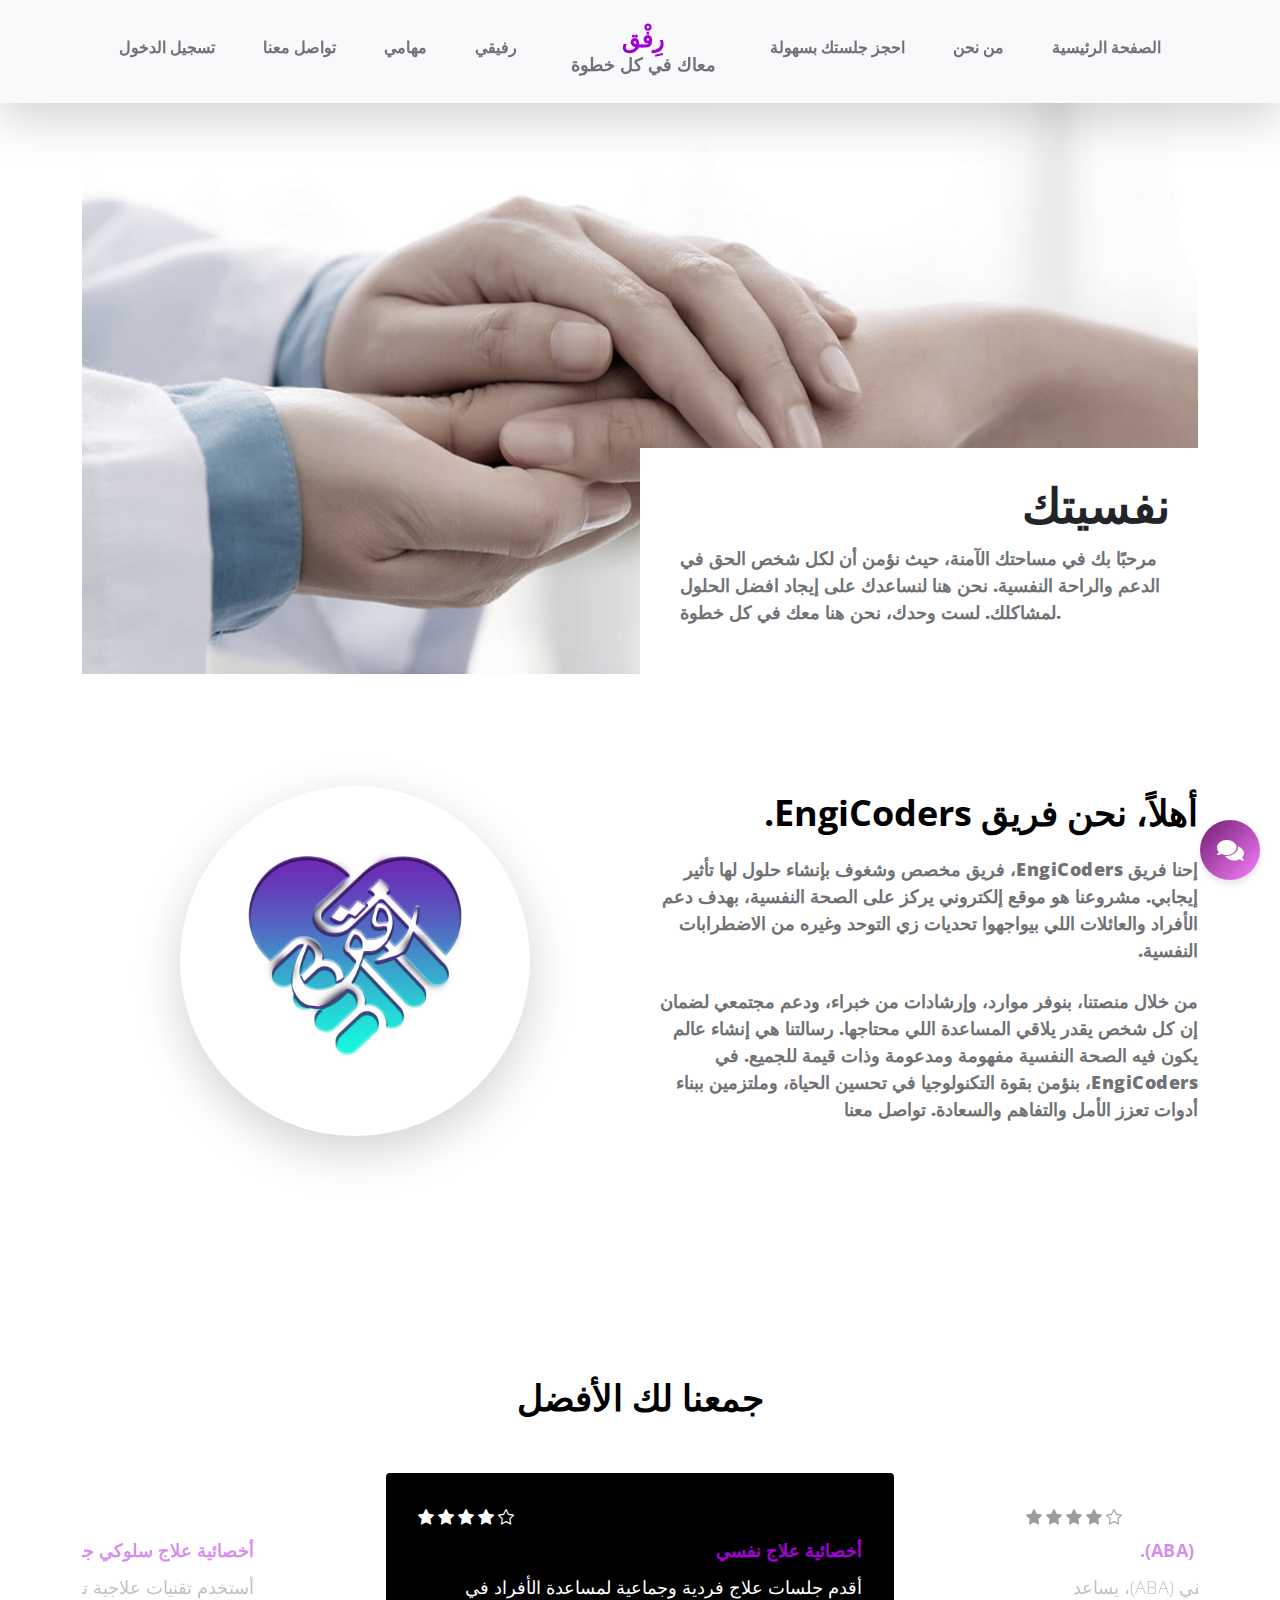
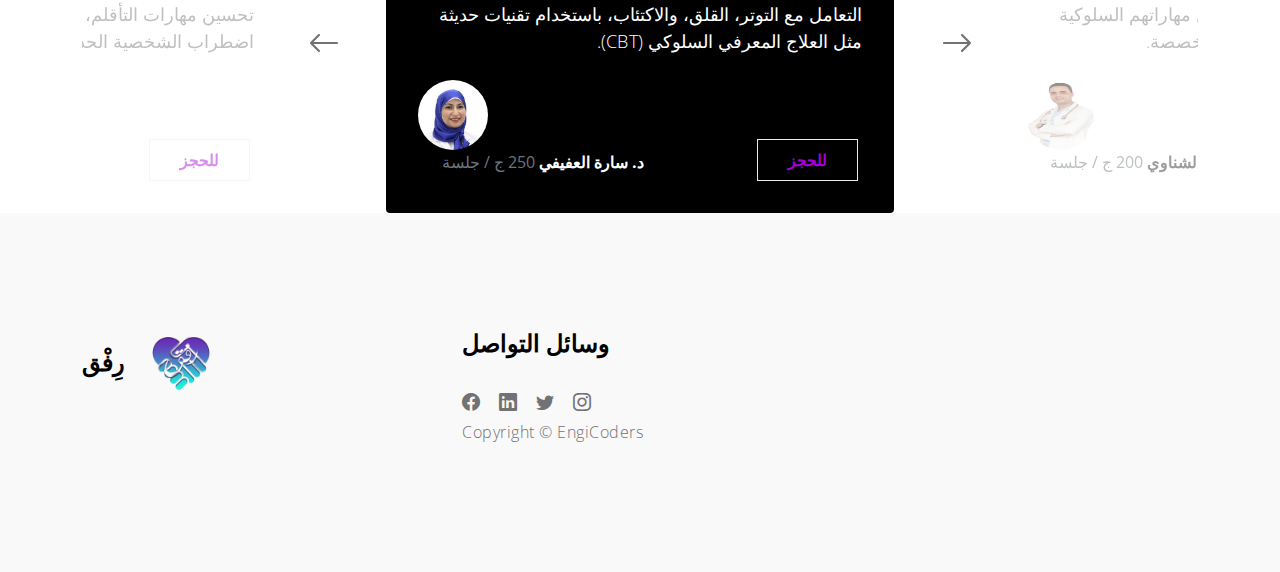
<file: index.html>
<!doctype html>
<html lang="ar">
    <head>
        <meta charset="utf-8">
        <meta name="viewport" content="width=device-width, initial-scale=1">

        <meta name="description" content="">
        <meta name="author" content="Naem Azam">
        <link href="https://cdnjs.cloudflare.com/ajax/libs/font-awesome/5.15.4/css/all.min.css" rel="stylesheet">

        <title>رِفْق - معاك في كل خطوة</title>

        <!-- CSS FILES -->        
        <link rel="preconnect" href="https://fonts.googleapis.com">
        
        <link rel="preconnect" href="https://fonts.gstatic.com" crossorigin>
        
        <link href="https://fonts.googleapis.com/css2?family=Open+Sans:wght@300;400;600;700&display=swap" rel="stylesheet">

        <link href="/css/bootstrap.min.css" rel="stylesheet">

        <link href="/css/bootstrap-icons.css" rel="stylesheet">

        <link href="/css/owl.carousel.min.css" rel="stylesheet">

        <link href="/css/owl.theme.default.min.css" rel="stylesheet">

        <link href="/css/dp.css" rel="stylesheet">
        <link rel="icon" href="/images/slider/favicon.ico" sizes="32x32" />
        <link rel="icon" href="/images/slider/favicon.ico" sizes="192x192" />
        <link rel="apple-touch-icon" href="/images/slider/favicon.ico" />
      
    </head>
    
    <body id="top">
    
        <main>

            <nav class="navbar navbar-expand-lg bg-light fixed-top shadow-lg">
                <div class="container">
                    <a class="navbar-brand mx-auto d-lg-none" href="index.html">
                        رِفْق
                        <strong class="d-block">معاك في كل خطوة  </strong>
                    </a>

                    <button class="navbar-toggler" type="button" data-bs-toggle="collapse" data-bs-target="#navbarNav" aria-controls="navbarNav" aria-expanded="false" aria-label="Toggle navigation">
                        <span class="navbar-toggler-icon"></span>
                    </button>

                    <div class="collapse navbar-collapse" id="navbarNav">
                        <ul class="navbar-nav mx-auto">
                            <li class="nav-item">
                                <a class="nav-link" href="/login.html">تسجيل الدخول</a>
                            </li>

                            <li class="nav-item">
                                <a class="nav-link" href="#contact">تواصل معنا</a>
                            </li>
                            <li class="nav-item">
                                <a class="nav-link" href="/checklist.html">مهامي</a>
                            </li>   


                            <li class="nav-item">
                                <a class="nav-link" href="/chat/chat.html">رفيقي</a>
                            </li>
                            <a class="navbar-brand d-none d-lg-block" href="/">
                                رِفْق                               
                                <strong class="d-block">معاك في كل خطوة</strong>
                            </a>


                            <li class="nav-item">
                                <a class="nav-link" href="#reviews">احجز جلستك بسهولة</a>
                            </li>

                            <li class="nav-item">
                                <a class="nav-link" href="#about">من نحن</a>
                            </li>

                            <li class="nav-item active">
                                <a class="nav-link" href="#hero">الصفحة الرئيسية</a>
                            </li>
                            
                        </ul>
                    </div>

                </div>
            </nav>

            <section class="hero" id="hero">
                <div class="container">
                    <div class="row">

                        <div class="col-12">
                            <div id="myCarousel" class="carousel slide carousel-fade" data-bs-ride="carousel">
                                <div class="carousel-inner">
                                    <div class="carousel-item active">
                                        <img src="images/slider/19974.jpg" class="img-fluid" alt="">
                                    </div>

                                    <div class="carousel-item">
                                        <img src="images/slider/tt.png" class="img-fluid" alt="">
                                    </div>

                                    <div class="carousel-item">
                                        <img src="images/slider/1.jpg" class="img-fluid" alt="">
                                    </div>
                                </div>
                            </div>

                            <div class="heroText d-flex flex-column justify-content-center">

                                <h1 class="mt-auto mb-2">
                                    نفسيتك
                                    <div class="animated-info">
                                        <span class="animated-item">أولويتنا</span>
                                        <span class="animated-item">مهمتنا</span>
                                        <span class="animated-item">أولويتنا</span>
                                    </div>
                                </h1>

                                <p class="mb-4">مرحبًا بك في مساحتك الآمنة، حيث نؤمن أن لكل شخص الحق في الدعم والراحة النفسية. نحن هنا لنساعدك على إيجاد افضل الحلول لمشاكلك. لست وحدك، نحن هنا معك في كل خطوة.</p>

                                <!-- <div class="heroLinks d-flex flex-wrap align-items-center">
                                    <a class="custom-link me-4" href="#about" data-hover="Learn More">المزيد</a>

                                    <p class="contact-phone mb-0"><i class="bi-phone"></i> 010-020-0340</p>
                                </div> -->
                            </div>
                        </div>

                    </div>
                </div>
            </section>
            <div class="chat-icon" onclick="redirectToChat()">
                <i class="fas fa-comments"></i>
            </div>
<style>.chat-icon {
    position: fixed;
    bottom: 20px;
    right: 20px;
    width: 60px;
    height: 60px;
    background: linear-gradient(135deg, #701b6f, #f207fe82);
    border-radius: 50%;
    display: flex;
    align-items: center;
    justify-content: center;
    box-shadow: 0 4px 6px rgba(0, 0, 0, 0.1);
    cursor: pointer;
    transition: transform 0.3s ease, box-shadow 0.3s ease;
}

.chat-icon:hover {
    transform: scale(1.1);
    box-shadow: 0 6px 8px rgba(0, 0, 0, 0.2);
}

.chat-icon i {
    color: white;
    font-size: 24px;
}
</style>         
<script>function redirectToChat() {
    window.location.href = "/chat/chat.html"; // استبدل بالرابط الذي تريده
}
</script>   
            <section class="section-padding" id="about">
                <div class="container">
                    <div class="row">
                        <div class="col-lg-4 col-md-5 col-12 mx-auto">
                            <div class="featured-circle bg-white shadow-lg d-flex justify-content-center align-items-center">
                                <p class="featured-text">
                                    <span class="featured-number">
                                      <img src="/images/reviews/logo.png" alt="Image description" style="width: 300px; height: auto;" />
                                    </span> 
                                    <br>
                                  </p>
                                                              </div>
                        </div>

                        <div class="col-lg-6 col-md-6 col-13">
                            <h2 class="mb-lg-3 mb-3">أهلاً، نحن فريق EngiCoders.</h2>

                            <p class="mb-4">إحنا فريق EngiCoders، فريق مخصص وشغوف بإنشاء حلول لها تأثير إيجابي. مشروعنا هو موقع إلكتروني يركز على الصحة النفسية، بهدف دعم الأفراد والعائلات اللي بيواجهوا تحديات زي التوحد وغيره من الاضطرابات النفسية.                            </p>

                            <p class="mb-4">من خلال منصتنا، بنوفر موارد، وإرشادات من خبراء، ودعم مجتمعي لضمان إن كل شخص يقدر يلاقي المساعدة اللي محتاجها. رسالتنا هي إنشاء عالم يكون فيه الصحة النفسية مفهومة ومدعومة وذات قيمة للجميع.

                                في EngiCoders، بنؤمن بقوة التكنولوجيا في تحسين الحياة، وملتزمين ببناء أدوات تعزز الأمل والتفاهم والسعادة. <a rel="nofollow" href="#contact" target="_blank">تواصل معنا</a></p>
                        </div>


                    </div>
                </div>
            </section>
            <section class="section-padding pb-0" id="reviews">
                <div class="container">
                    <div class="row">

                        <div class="col-12">
                            <h2 class="text-center mb-lg-5 mb-4">جمعنا لك الأفضل</h2>

                            <div class="owl-carousel reviews-carousel">

                                <figure class="reviews-thumb d-flex flex-wrap align-items-center rounded">
                                    <div class="reviews-stars">
                                        <i class="bi-star-fill"></i>
                                        <i class="bi-star-fill"></i>
                                        <i class="bi-star-fill"></i>
                                        <i class="bi-star-fill"></i>
                                        <i class="bi-star"></i>
                                    </div>

                                    <p class="text-primary d-block mt-2 mb-0 w-100"><strong>أخصائية علاج نفسي</strong></p>

                                    <p class="reviews-text w-100">أقدم جلسات علاج فردية وجماعية لمساعدة الأفراد في التعامل مع التوتر، القلق، والاكتئاب، باستخدام تقنيات حديثة مثل العلاج المعرفي السلوكي (CBT).                                    </p>

                                    <img src="images/reviews/4.jpg" class="img-fluid reviews-image" alt="">

                                    <figcaption class="ms-4">
                                        <strong>د. سارة العفيفي </strong>

                                        <span class="text-muted">250 ج  / جلسة</span>
                                        <div class="heroLinks d-flex flex-wrap align-items-center">
                                            <a class="custom-link me-4" href="/booking.html" data-hover="للحجز" style="margin-left: 315px; margin-top: -35px;  ">للحجز</a>
                                        </div>

                                    </figcaption>
                                </figure>

                                <figure class="reviews-thumb d-flex flex-wrap align-items-center rounded">
                                    <div class="reviews-stars">
                                        <i class="bi-star-fill"></i>
                                        <i class="bi-star-fill"></i>
                                        <i class="bi-star-fill"></i>
                                        <i class="bi-star-fill"></i>
                                        <i class="bi-star"></i>
                                    </div>

                                    <p class="text-primary d-block mt-2 mb-0 w-100"><strong>متخصص في تحليل السلوك التطبيقي (ABA).</strong></p>

                                    <p class="reviews-text w-100">أنا متخصص في تحليل السلوك التطبيقي (ABA)، يساعد الأطفال المصابين بالتوحد على تحسين مهاراتهم السلوكية والاجتماعية من خلال خطط علاجية مخصصة.</p>

                                    <img src="images/reviews/1.png" class="img-fluid reviews-image" alt="">

                                    <figcaption class="ms-4">
                                        <strong>د. أحمد الشناوي</strong>

                                        <span class="text-muted">200 ج  / جلسة</span>
                                        <div class="heroLinks d-flex flex-wrap align-items-center">
                                            <a class="custom-link me-4" href="/booking.html" data-hover="للحجز" style="margin-left: 315px; margin-top: -35px;  ">للحجز</a>
                                        </div>

                                    </figcaption>
                                </figure>

                                <figure class="reviews-thumb d-flex flex-wrap align-items-center rounded">
                                    <div class="reviews-stars">
                                        <i class="bi-star-fill"></i>
                                        <i class="bi-star-fill"></i>
                                        <i class="bi-star-fill"></i>
                                        <i class="bi-star-fill"></i>
                                        <i class="bi-star-fill"></i>
                                    </div>

                                    <p class="text-primary d-block mt-2 mb-0 w-100"><strong>معالجة نفسية للأطفال والمراهقين.</strong></p>

                                    <p class="reviews-text w-100">أنا معالجة نفسية للأطفال والمراهقين، تقدم دعمًا نفسيًا متخصصًا لمساعدة الشباب على مواجهة تحديات النمو مثل التوحد واضطرابات القلق.</p>

                                    <img src="images/reviews/3.jpg" class="img-fluid reviews-image" alt="">

                                    <figcaption class="ms-4">
                                        <strong>د. ليلى الحسيني</strong>

                                        <span class="text-muted">300 ج  / جلسة</span>
                                        <div class="heroLinks d-flex flex-wrap align-items-center">
                                            <a class="custom-link me-4" href="/booking.html" data-hover="للحجز" style="margin-left: 315px; margin-top: -35px;  ">للحجز</a>
                                        </div>
                                    </figcaption>
                                </figure>

                                <figure class="reviews-thumb d-flex flex-wrap align-items-center rounded">
                                    <div class="reviews-stars">
                                        <i class="bi-star-fill"></i>
                                        <i class="bi-star-fill"></i>
                                        <i class="bi-star-fill"></i>
                                        <i class="bi-star"></i>
                                        <i class="bi-star"></i>
                                    </div>

                                    <p class="text-primary d-block mt-2 mb-0 w-100"><strong>أخصائية علاج سلوكي جدلي (DBT).                                    </strong></p>

                                    <p class="reviews-text w-100">أستخدم تقنيات علاجية تساعد الأفراد في تنظيم مشاعرهم، تحسين مهارات التأقلم، والتعامل مع التحديات النفسية مثل اضطراب الشخصية الحدية.
                                    </p>

                                    <img src="images/reviews/2.jpg" class="img-fluid reviews-image" alt="">

                                    <figcaption class="ms-4">
                                        <strong>د. ناديا المصري</strong>

                                        <span class="text-muted">350 ج  / جلسة</span>
                                        <div class="heroLinks d-flex flex-wrap align-items-center">
                                            <a class="custom-link me-4" href="/booking.html" data-hover="للحجز" style="margin-left: 315px; margin-top: -35px;  ">للحجز</a>
                                        </div>

                                    </figcaption>
                                </figure>
                               
                            </div>
                        </div>

                    </div>
                </div>
            </section>




        </main>

        <footer class="site-footer section-padding" id="contact">
            <div class="container">
                <div class="row">


                    <div class="col-lg-2 col-md-6 col-12 my-4 my-lg-0">
                        <h5 class="mb-lg-4 mb-9">
                            رِفْق 
                            <img src="/images/reviews/logo.png" alt="Logo" style="width: +80px; height: auto; margin-left: 10px;" />
                          </h5>
                          
                    </div>

                    <div class="col-lg-3 col-md-6 col-12 ms-auto">
                        <h5 class="mb-lg-4 mb-9">وسائل التواصل</h5>

                        <ul class="social-icon">
                            <li><a href="https://www.facebook.com" class="social-icon-link bi-facebook" target="_blank"></a></li>
                            <li><a href="https://www.linkedin.com" class="social-icon-link bi-linkedin" target="_blank"></a></li>
                            <li><a href="https://twitter.com" class="social-icon-link bi-twitter" target="_blank"></a></li>
                            <li><a href="https://www.instagram.com" class="social-icon-link bi-instagram" target="_blank"></a></li>
                                                      <p class="copyright-text">Copyright © EngiCoders 

                        </ul>
                    </div>

                    <div class="col-lg-3 col-12 ms-auto mt-4 mt-lg-0">
                    </div>

                </div>
            </section>
        </footer>

        <!-- JAVASCRIPT FILES -->
        <script src="/js/jquery.min.js"></script>
        <script src="/js/bootstrap.bundle.min.js"></script>
        <script src="/js/owl.carousel.min.js"></script>
        <script src="/js/scrollspy.min.js"></script>
        <script src="/js/custom.js"></script>

    </body>
</html>
</file>
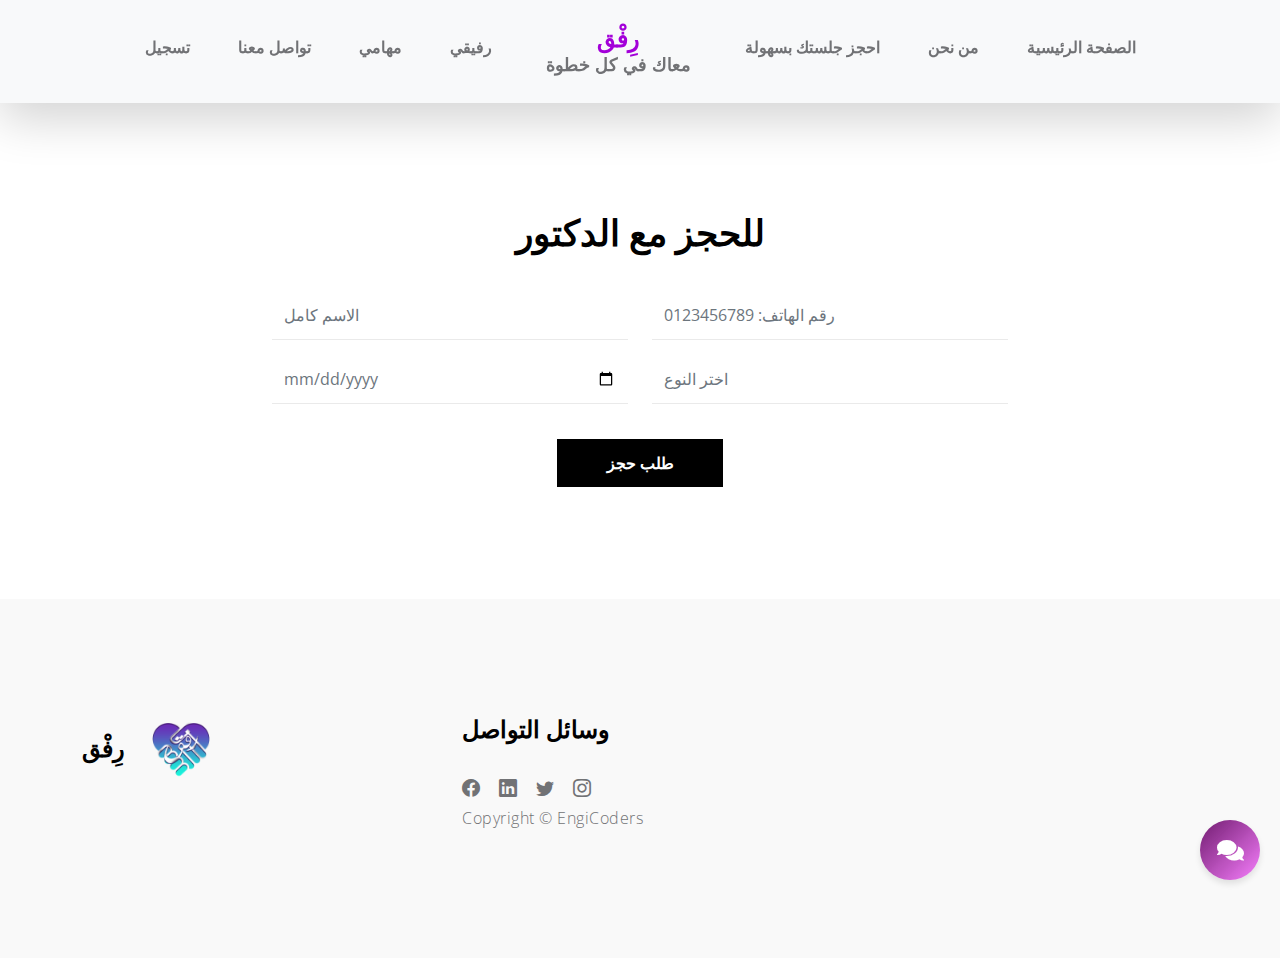
<file: booking.html>
<!doctype html>
<html lang="ar">
    <head>
        <meta charset="utf-8">
        <meta name="viewport" content="width=device-width, initial-scale=1">

        <meta name="description" content="">
        <meta name="author" content="Naem Azam">
        <link href="https://cdnjs.cloudflare.com/ajax/libs/font-awesome/5.15.4/css/all.min.css" rel="stylesheet">

        <title>رِفْق - معاك في كل خطوة</title>

        <!-- CSS FILES -->        
        <link rel="preconnect" href="https://fonts.googleapis.com">
        
        <link rel="preconnect" href="https://fonts.gstatic.com" crossorigin>
        
        <link href="https://fonts.googleapis.com/css2?family=Open+Sans:wght@300;400;600;700&display=swap" rel="stylesheet">

        <link href="/css/bootstrap.min.css" rel="stylesheet">

        <link href="/css/bootstrap-icons.css" rel="stylesheet">

        <link href="/css/owl.carousel.min.css" rel="stylesheet">

        <link href="/css/owl.theme.default.min.css" rel="stylesheet">

        <link href="/css/dp.css" rel="stylesheet">
        <link rel="icon" href="/images/slider/favicon.ico" sizes="32x32" />
        <link rel="icon" href="/images/slider/favicon.ico" sizes="192x192" />
        <link rel="apple-touch-icon" href="/images/slider/favicon.ico" />

    </head>
    
    <body id="top">
    
        <main>

            <nav class="navbar navbar-expand-lg bg-light fixed-top shadow-lg">
                <div class="container">
                    <a class="navbar-brand mx-auto d-lg-none" href="index.html">
                        رِفْق
                        <strong class="d-block">معاك في كل خطوة  </strong>
                    </a>

                    <button class="navbar-toggler" type="button" data-bs-toggle="collapse" data-bs-target="#navbarNav" aria-controls="navbarNav" aria-expanded="false" aria-label="Toggle navigation">
                        <span class="navbar-toggler-icon"></span>
                    </button>

                    <div class="collapse navbar-collapse" id="navbarNav">
                        <ul class="navbar-nav mx-auto">
                            <li class="nav-item">
                                <a class="nav-link" href="/signup.html">تسجيل</a>
                            </li>

                            <li class="nav-item">
                                <a class="nav-link" href="/#contact">تواصل معنا</a>
                            </li>
                            <li class="nav-item">
                                <a class="nav-link" href="/checklist.html">مهامي</a>
                            </li>   


                            <li class="nav-item">
                                <a class="nav-link" href="/chat/chat.html">رفيقي</a>
                            </li>
                            <a class="navbar-brand d-none d-lg-block" href="/">
                                رِفْق                               
                                <strong class="d-block">معاك في كل خطوة</strong>
                            </a>


                            <li class="nav-item">
                                <a class="nav-link" href="/#reviews">احجز جلستك بسهولة</a>
                            </li>

                            <li class="nav-item">
                                <a class="nav-link" href="/#about">من نحن</a>
                            </li>

                            <li class="nav-item active">
                                <a class="nav-link" href="/#hero">الصفحة الرئيسية</a>
                            </li>
                            
                        </ul>
                    </div>

                </div>
            </nav>

            <div class="chat-icon" onclick="redirectToChat()">
                <i class="fas fa-comments"></i>
            </div>
<style>.chat-icon {
    position: fixed;
    bottom: 20px;
    right: 20px;
    width: 60px;
    height: 60px;
    background: linear-gradient(135deg, #701b6f, #f207fe82);
    border-radius: 50%;
    display: flex;
    align-items: center;
    justify-content: center;
    box-shadow: 0 4px 6px rgba(0, 0, 0, 0.1);
    cursor: pointer;
    transition: transform 0.3s ease, box-shadow 0.3s ease;
}

.chat-icon:hover {
    transform: scale(1.1);
    box-shadow: 0 6px 8px rgba(0, 0, 0, 0.2);
}

.chat-icon i {
    color: white;
    font-size: 24px;
}
</style>         
<script>function redirectToChat() {
    window.location.href = "/chat/chat.html"; // استبدل بالرابط الذي تريده
}
</script>   
<section class="section-padding" id="booking">
    <div class="container">
        <div class="row">
        
            <div class="col-lg-8 col-12 mx-auto">
                <div class="booking-form">
                    
                    <h2 class="text-center mb-lg-3 mb-2">للحجز مع الدكتور</h2>
                
                    <form role="form" action="#login" method="post">
                        <div class="row">
                            <div class="col-lg-6 col-12">
                                <input 
                                    type="text" 
                                    name="full_name" 
                                    id="full_name" 
                                    class="form-control" 
                                    placeholder="الاسم كامل" 
                                    required 
                                    pattern="[\u0621-\u064A\s]+" 
                                    title="الاسم يجب أن يكون باللغة العربية فقط">
                            </div>
                        
                            <div class="col-lg-6 col-12">
                                <input 
                                    type="tel" 
                                    name="phone" 
                                    id="phone" 
                                    pattern="[0-9]{11}" 
                                    class="form-control" 
                                    placeholder="رقم الهاتف: 0123456789" 
                                    required>
                            </div>
                        
                            <div class="col-lg-6 col-12">
                                <input 
                                    type="date" 
                                    name="birthdate" 
                                    id="birthdate" 
                                    class="form-control" 
                                    placeholder="تاريخ الميلاد">
                            </div>
                            <div class="col-lg-6 col-12">
                                <select name="gender" id="gender" class="form-control" required>
                                    <option value="" disabled selected>اختر النوع</option>
                                    <option value="male">ذكر</option>
                                    <option value="female">أنثى</option>
                                </select>
                            </div>
                            
                            <div class="col-lg-3 col-md-4 col-6 mx-auto">
                                <button 
                                    type="submit" 
                                    class="form-control btn btn-primary" 
                                    id="submit-button">طلب حجز</button>
                            </div>
                        
                    </form>

                </div>
            </div>

        </div>
    </div>
</section>





        </main>

        <footer class="site-footer section-padding" id="contact">
            <div class="container">
                <div class="row">


                    <div class="col-lg-2 col-md-6 col-12 my-4 my-lg-0">
                        <h5 class="mb-lg-4 mb-9">
                            رِفْق 
                            <img src="/images/reviews/logo.png" alt="Logo" style="width: +80px; height: auto; margin-left: 10px;" />
                          </h5>
                          
                    </div>

                    <div class="col-lg-3 col-md-6 col-12 ms-auto">
                        <h5 class="mb-lg-4 mb-9">وسائل التواصل</h5>

                        <ul class="social-icon">
                            <li><a href="https://www.facebook.com" class="social-icon-link bi-facebook" target="_blank"></a></li>
                            <li><a href="https://www.linkedin.com" class="social-icon-link bi-linkedin" target="_blank"></a></li>
                            <li><a href="https://twitter.com" class="social-icon-link bi-twitter" target="_blank"></a></li>
                            <li><a href="https://www.instagram.com" class="social-icon-link bi-instagram" target="_blank"></a></li>
                                                      <p class="copyright-text">Copyright © EngiCoders 

                        </ul>
                    </div>

                    <div class="col-lg-3 col-12 ms-auto mt-4 mt-lg-0">
                    </div>

                </div>
            </section>
        </footer>

        <!-- JAVASCRIPT FILES -->
        <script src="/js/jquery.min.js"></script>
        <script src="/js/bootstrap.bundle.min.js"></script>
        <script src="/js/owl.carousel.min.js"></script>
        <script src="/js/scrollspy.min.js"></script>
        <script src="/js/custom.js"></script>

    </body>
</html>
</file>
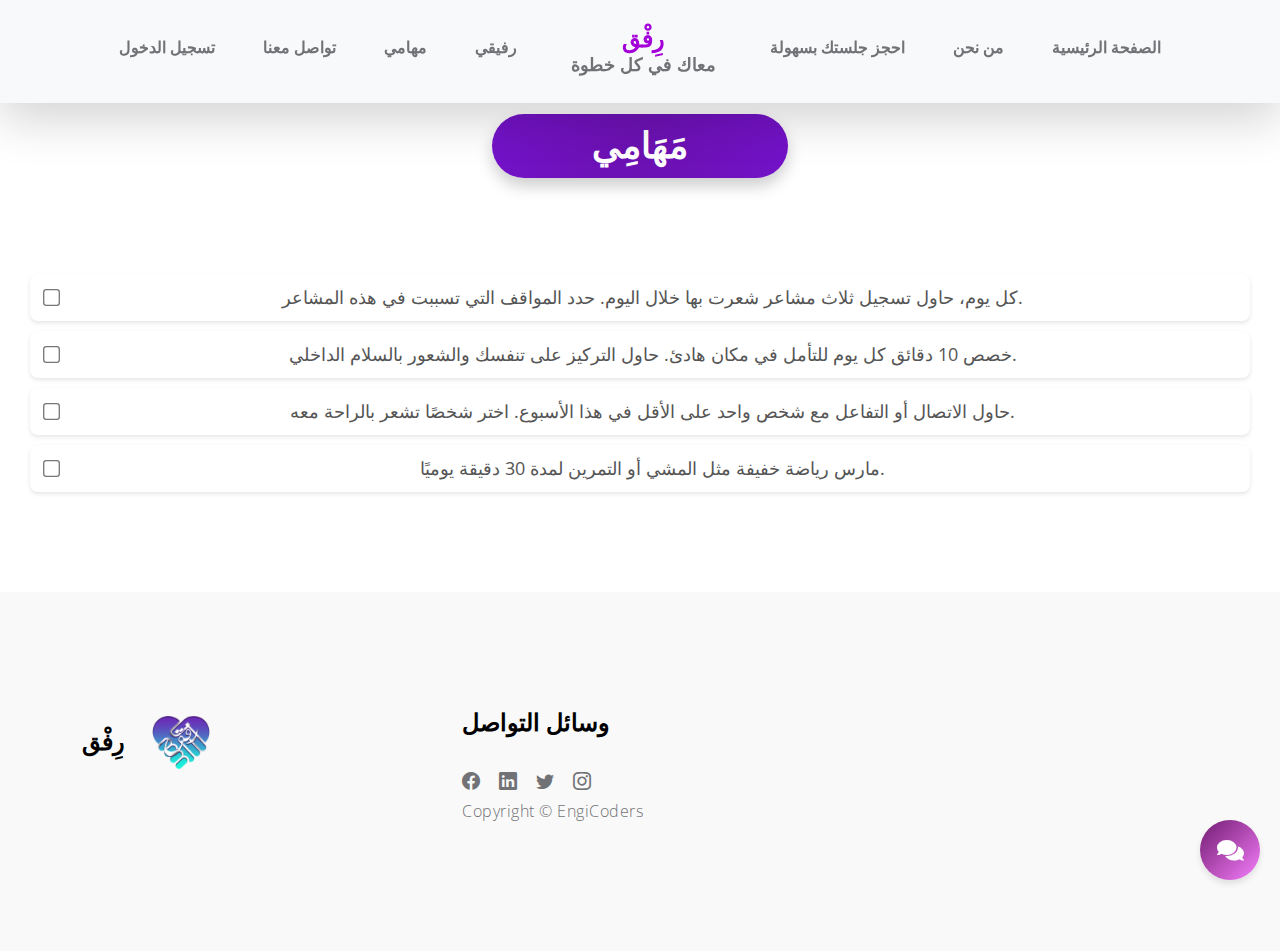
<file: checklist.html>
<!doctype html>
<html lang="ar">
    <head>
        <meta charset="utf-8">
        <meta name="viewport" content="width=device-width, initial-scale=1">
        <link href="https://cdnjs.cloudflare.com/ajax/libs/font-awesome/5.15.4/css/all.min.css" rel="stylesheet">
        <meta name="description" content="">
        <meta name="author" content="Naem Azam">

        <title>رِفْق - معاك في كل خطوة</title>

        <!-- CSS FILES -->        
        <link rel="preconnect" href="https://fonts.googleapis.com">
        
        <link rel="preconnect" href="https://fonts.gstatic.com" crossorigin>
        
        <link href="https://fonts.googleapis.com/css2?family=Open+Sans:wght@300;400;600;700&display=swap" rel="stylesheet">

        <link href="/css/bootstrap.min.css" rel="stylesheet">

        <link href="/css/bootstrap-icons.css" rel="stylesheet">

        <link href="/css/owl.carousel.min.css" rel="stylesheet">

        <link href="/css/owl.theme.default.min.css" rel="stylesheet">

        <link href="/css/dp.css" rel="stylesheet">
        <link rel="icon" href="/images/slider/favicon.ico" sizes="32x32" />
        <link rel="icon" href="/images/slider/favicon.ico" sizes="192x192" />
        <link rel="apple-touch-icon" href="/images/slider/favicon.ico" />

    </head>
    
    <body id="top">
    
        <main>

            <nav class="navbar navbar-expand-lg bg-light fixed-top shadow-lg">
                <div class="container">
                    <a class="navbar-brand mx-auto d-lg-none" href="index.html">
                        رِفْق
                        <strong class="d-block">معاك في كل خطوة</strong>
                    </a>

                    <button class="navbar-toggler" type="button" data-bs-toggle="collapse" data-bs-target="#navbarNav" aria-controls="navbarNav" aria-expanded="false" aria-label="Toggle navigation">
                        <span class="navbar-toggler-icon"></span>
                    </button>

                    <div class="collapse navbar-collapse" id="navbarNav">
                        <ul class="navbar-nav mx-auto">
                            <li class="nav-item">
                                <a class="nav-link" href="/login.html">تسجيل الدخول</a>
                            </li>

                            <li class="nav-item">
                                <a class="nav-link" href="/#contact">تواصل معنا</a>
                            </li>
                            <li class="nav-item">
                                <a class="nav-link" href="/checklist.html">مهامي</a>
                            </li>   


                            <li class="nav-item">
                                <a class="nav-link" href="/chat/chat.html">رفيقي</a>
                            </li>
                            <a class="navbar-brand d-none d-lg-block" href="/">
                                رِفْق                               
                                <strong class="d-block">معاك في كل خطوة</strong>
                            </a>


                            <li class="nav-item">
                                <a class="nav-link" href="/#reviews">احجز جلستك بسهولة</a>
                            </li>

                            <li class="nav-item">
                                <a class="nav-link" href="/#about">من نحن</a>
                            </li>

                            <li class="nav-item active">
                                <a class="nav-link" href="/#hero">الصفحة الرئيسية</a>
                            </li>
                            
                        </ul>
                    </div>

                </div>
            </nav>

                <style>     
                    /* Container */
                    .checklist-container {
                        padding: 30px;
                        border-radius: 12px;
                        max-width: 2000px;
                        margin: 50px auto;
                        text-align: center;
                    }
            
            
                    /* Checklist */
                    .checklist {
                        list-style: none;
                        padding: 0;
                        margin: 20px 0;
                    }
            
                    .checklist li {
                        display: flex;
                        align-items: center;
                        padding: 10px 15px;
                        margin-bottom: 10px;
                        background: #fff;
                        border-radius: 8px;
                        box-shadow: 0 2px 4px rgba(0, 0, 0, 0.1);
                        transition: transform 0.2s ease;
                    }
            
                    .checklist li:hover {
                        transform: translateY(-3px);
                    }
            
                    input[type="checkbox"] {
                        margin-right: 12px;
                        transform: scale(1.3);
                        accent-color: #9110d2;
                    }
            
                    label {
                        font-size: 18px;
                        color: #555;
                        flex: 1;
                        transition: opacity 0.3s ease;
                    }
            
                    /* Completed Task Style */
                    .completed {
                        text-decoration: line-through;
                        opacity: 0.6;
                        background-color: #e0e0e0;
                    }
            
                    .completed-label {
                        color: #888;
                    }
            

                    /* Add Task Button */
                    .add-task-btn {
                        background: linear-gradient(45deg, #00c4cc, #0078ff);
                        color: #fff;
                        border: none;
                        padding: 12px 20px;
                        border-radius: 8px;
                        font-size: 16px;
                        cursor: pointer;
                        transition: background 0.3s ease, transform 0.2s ease;
                    }
            
                    .add-task-btn:hover {
                        background: linear-gradient(45deg, #0078ff, #00c4cc);
                        transform: translateY(-2px);
                    }

            .celebration-message h3 {
                font-size: 24px;
                color: #4E73DF;
                font-weight: bold;
            }
            
            .celebration-message p {
                font-size: 18px;
                color: #333;
            }

            .celebration-image {
                width: 150px;
                margin-top: 20px;
                animation: bounce 1s ease-in-out infinite;
            }

            @keyframes bounce {
                0%, 100% {
                    transform: translateY(0);
                }
                50% {
                    transform: translateY(-10px);
                }
            }

                </style>
    <div class="checklist-container">
        <h2 class="text-center mb-lg-3 mb-2" style="position: relative; top: -60px;    padding: 5px 100px; 
        background: radial-gradient(circle, #6b11b0, #7312c8); 
        color: white; 
        font-family: 'Arial', sans-serif; 
        display: inline-block; 
        border-radius: 50px; 
        box-shadow: 0 8px 16px rgba(0, 0, 0, 0.2); 
        text-transform: uppercase; ">مَهَامِي</h2>
        <ul class="checklist">
            <li>
                <input type="checkbox" id="task1">
                <label for="task1">كل يوم، حاول تسجيل ثلاث مشاعر شعرت بها خلال اليوم. حدد المواقف التي تسببت في هذه المشاعر.                </label>
            </li>
            <li>
                <input type="checkbox" id="task2">
                <label for="task2">خصص 10 دقائق كل يوم للتأمل في مكان هادئ. حاول التركيز على تنفسك والشعور بالسلام الداخلي.                </label>
            </li>
            <li>
                <input type="checkbox" id="task3">
                <label for="task3">حاول الاتصال أو التفاعل مع شخص واحد على الأقل في هذا الأسبوع. اختر شخصًا تشعر بالراحة معه.                </label>
            </li>
            <li>
                <input type="checkbox" id="task4">
                <label for="task4">مارس رياضة خفيفة مثل المشي أو التمرين لمدة 30 دقيقة يوميًا.</label>
            </li>
        </ul>
        <div class="celebration"></div>
    </div>
    <script>
        // Add event listeners to checkboxes to mark tasks as completed
        document.querySelectorAll('.checklist input[type="checkbox"]').forEach(checkbox => {
            checkbox.addEventListener('change', () => {
                const taskLabel = checkbox.nextElementSibling;
                if (checkbox.checked) {
                    taskLabel.classList.add('completed');
                    taskLabel.classList.add('completed-label');
                } else {
                    taskLabel.classList.remove('completed');
                    taskLabel.classList.remove('completed-label');
                }
                checkCompletion();
            });
        });
    
        // Function to check if all tasks are completed
        function checkCompletion() {
            const allTasks = document.querySelectorAll('.checklist input[type="checkbox"]');
            const completedTasks = document.querySelectorAll('.checklist input[type="checkbox"]:checked');
    
            // If all tasks are completed
            if (allTasks.length === completedTasks.length) {
                celebrate();
            }
        }
    
        // Function to show celebration when all tasks are completed
        function celebrate() {
            const celebrationDiv = document.querySelector('.celebration');
            celebrationDiv.innerHTML = `
                <div class="celebration-message">
                    <h3>مبروك! لقد أنهيت جميع المهام</h3>
                </div>
            `;
            celebrationDiv.style.textAlign = 'center';
            celebrationDiv.style.padding = '20px';
            celebrationDiv.style.backgroundColor = '#f0f8ff';
            celebrationDiv.style.borderRadius = '10px';
            celebrationDiv.style.boxShadow = '0 4px 6px rgba(0, 0, 0, 0.1)';
        }
    </script>
    
</section>
<div class="chat-icon" onclick="redirectToChat()">
    <i class="fas fa-comments"></i>
</div>
<style>.chat-icon {
position: fixed;
bottom: 20px;
right: 20px;
width: 60px;
height: 60px;
background: linear-gradient(135deg, #701b6f, #f207fe82);
border-radius: 50%;
display: flex;
align-items: center;
justify-content: center;
box-shadow: 0 4px 6px rgba(0, 0, 0, 0.1);
cursor: pointer;
transition: transform 0.3s ease, box-shadow 0.3s ease;
}

.chat-icon:hover {
transform: scale(1.1);
box-shadow: 0 6px 8px rgba(0, 0, 0, 0.2);
}

.chat-icon i {
color: white;
font-size: 24px;
}
</style>         
<script>function redirectToChat() {
window.location.href = "/chat/chat.html"; // استبدل بالرابط الذي تريده
}
</script>   

        </main>

        <footer class="site-footer section-padding" id="contact">
            <div class="container">
                <div class="row">


                    <div class="col-lg-2 col-md-6 col-12 my-4 my-lg-0">
                        <h5 class="mb-lg-4 mb-9">
                            رِفْق 
                            <img src="/images/reviews/logo.png" alt="Logo" style="width: +80px; height: auto; margin-left: 10px;" />
                          </h5>
                          
                    </div>

                    <div class="col-lg-3 col-md-6 col-12 ms-auto">
                        <h5 class="mb-lg-4 mb-9">وسائل التواصل</h5>

                        <ul class="social-icon">
                            <li><a href="https://www.facebook.com" class="social-icon-link bi-facebook" target="_blank"></a></li>
                            <li><a href="https://www.linkedin.com" class="social-icon-link bi-linkedin" target="_blank"></a></li>
                            <li><a href="https://twitter.com" class="social-icon-link bi-twitter" target="_blank"></a></li>
                            <li><a href="https://www.instagram.com" class="social-icon-link bi-instagram" target="_blank"></a></li>
                                                      <p class="copyright-text">Copyright © EngiCoders 

                        </ul>
                    </div>

                    <div class="col-lg-3 col-12 ms-auto mt-4 mt-lg-0">
                    </div>

                </div>
            </section>
        </footer>


        <!-- JAVASCRIPT FILES -->
        <script src="/js/jquery.min.js"></script>
        <script src="/js/bootstrap.bundle.min.js"></script>
        <script src="/js/owl.carousel.min.js"></script>
        <script src="/js/scrollspy.min.js"></script>
        <script src="/js/custom.js"></script>

    </body>
</html>
</file>
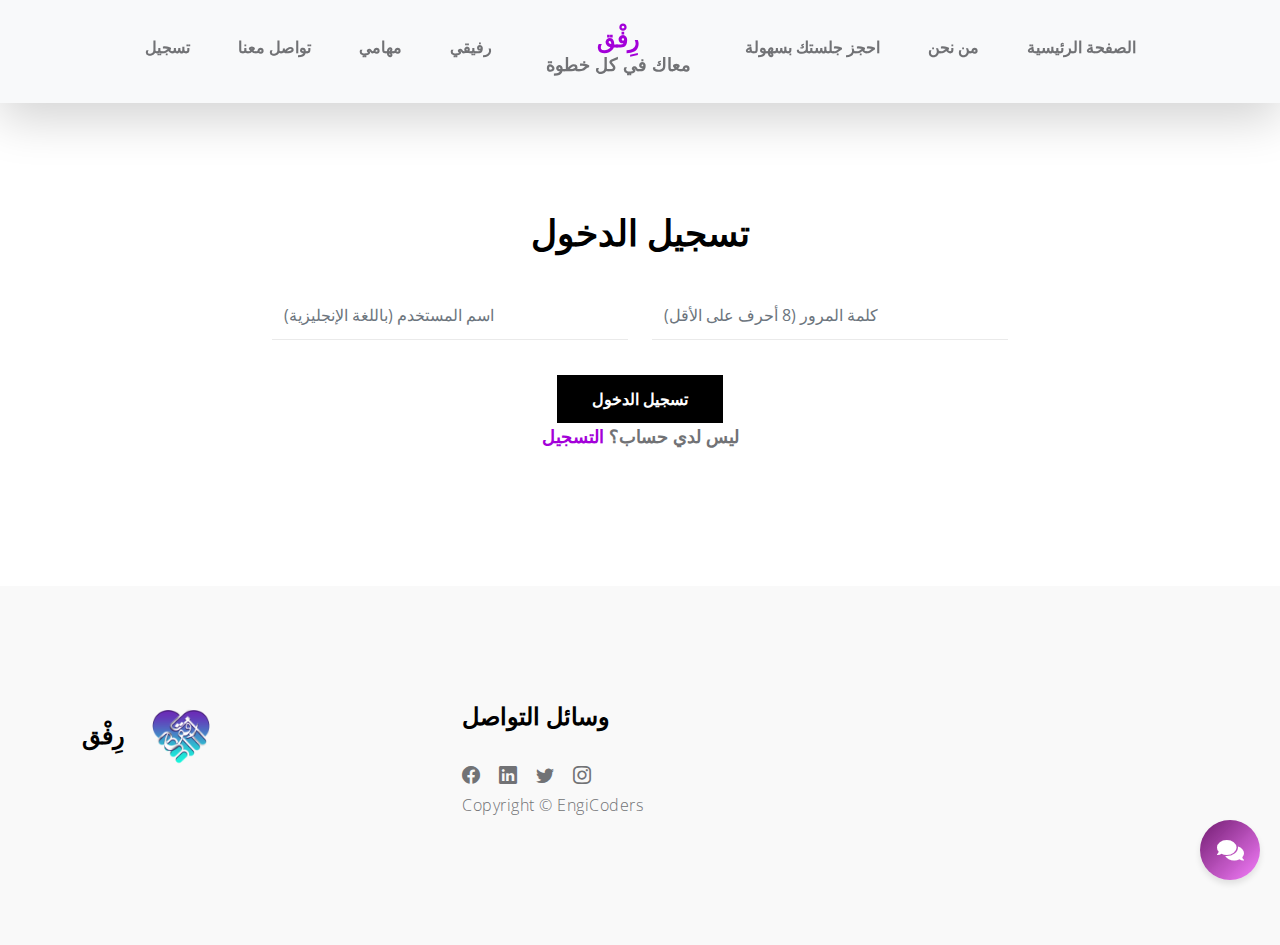
<file: login.html>
<!doctype html>
<html lang="ar">
    <head>
        <meta charset="utf-8">
        <meta name="viewport" content="width=device-width, initial-scale=1">

        <meta name="description" content="">
        <meta name="author" content="Naem Azam">
        <link href="https://cdnjs.cloudflare.com/ajax/libs/font-awesome/5.15.4/css/all.min.css" rel="stylesheet">

        <title>رِفْق - معاك في كل خطوة</title>

        <!-- CSS FILES -->        
        <link rel="preconnect" href="https://fonts.googleapis.com">
        
        <link rel="preconnect" href="https://fonts.gstatic.com" crossorigin>
        
        <link href="https://fonts.googleapis.com/css2?family=Open+Sans:wght@300;400;600;700&display=swap" rel="stylesheet">

        <link href="/css/bootstrap.min.css" rel="stylesheet">

        <link href="/css/bootstrap-icons.css" rel="stylesheet">

        <link href="/css/owl.carousel.min.css" rel="stylesheet">

        <link href="/css/owl.theme.default.min.css" rel="stylesheet">

        <link href="/css/dp.css" rel="stylesheet">
        <link rel="icon" href="/images/slider/favicon.ico" sizes="32x32" />
        <link rel="icon" href="/images/slider/favicon.ico" sizes="192x192" />
        <link rel="apple-touch-icon" href="/images/slider/favicon.ico" />

    </head>
    
    <body id="top">
    
        <main>

            <nav class="navbar navbar-expand-lg bg-light fixed-top shadow-lg">
                <div class="container">
                    <a class="navbar-brand mx-auto d-lg-none" href="index.html">
                        رِفْق
                        <strong class="d-block">معاك في كل خطوة  </strong>
                    </a>

                    <button class="navbar-toggler" type="button" data-bs-toggle="collapse" data-bs-target="#navbarNav" aria-controls="navbarNav" aria-expanded="false" aria-label="Toggle navigation">
                        <span class="navbar-toggler-icon"></span>
                    </button>

                    <div class="collapse navbar-collapse" id="navbarNav">
                        <ul class="navbar-nav mx-auto">
                            <li class="nav-item">
                                <a class="nav-link" href="/signup.html">تسجيل</a>
                            </li>

                            <li class="nav-item">
                                <a class="nav-link" href="/#contact">تواصل معنا</a>
                            </li>
                            <li class="nav-item">
                                <a class="nav-link" href="/checklist.html">مهامي</a>
                            </li>   


                            <li class="nav-item">
                                <a class="nav-link" href="/chat/chat.html">رفيقي</a>
                            </li>
                            <a class="navbar-brand d-none d-lg-block" href="/">
                                رِفْق                               
                                <strong class="d-block">معاك في كل خطوة</strong>
                            </a>


                            <li class="nav-item">
                                <a class="nav-link" href="/#reviews">احجز جلستك بسهولة</a>
                            </li>

                            <li class="nav-item">
                                <a class="nav-link" href="/#about">من نحن</a>
                            </li>

                            <li class="nav-item active">
                                <a class="nav-link" href="/#hero">الصفحة الرئيسية</a>
                            </li>
                            
                        </ul>
                    </div>

                </div>
            </nav>

            <div class="chat-icon" onclick="redirectToChat()">
                <i class="fas fa-comments"></i>
            </div>
<style>.chat-icon {
    position: fixed;
    bottom: 20px;
    right: 20px;
    width: 60px;
    height: 60px;
    background: linear-gradient(135deg, #701b6f, #f207fe82);
    border-radius: 50%;
    display: flex;
    align-items: center;
    justify-content: center;
    box-shadow: 0 4px 6px rgba(0, 0, 0, 0.1);
    cursor: pointer;
    transition: transform 0.3s ease, box-shadow 0.3s ease;
}

.chat-icon:hover {
    transform: scale(1.1);
    box-shadow: 0 6px 8px rgba(0, 0, 0, 0.2);
}

.chat-icon i {
    color: white;
    font-size: 24px;
}
</style>         
<script>function redirectToChat() {
    window.location.href = "/chat/chat.html"; // استبدل بالرابط الذي تريده
}
</script>   
<section class="section-padding" id="booking">
    <div class="container">
        <div class="row">
        
            <div class="col-lg-8 col-12 mx-auto">
                <div class="booking-form">
                    
                    <h2 class="text-center mb-lg-3 mb-2">تسجيل الدخول</h2>
                
                    <form role="form" action="#login" method="post">
                        <div class="row">

                            <div class="col-lg-6 col-12">
                                <input 
                                    type="text" 
                                    name="username" 
                                    id="username" 
                                    class="form-control" 
                                    placeholder="اسم المستخدم (باللغة الإنجليزية)" 
                                    required 
                                    pattern="[a-zA-Z0-9]+" 
                                    title="اسم المستخدم يجب أن يحتوي على حروف وأرقام إنجليزية فقط">
                            </div>
                        
                            <div class="col-lg-6 col-12">
                                <input 
                                    type="password" 
                                    name="password" 
                                    id="password" 
                                    class="form-control" 
                                    placeholder="كلمة المرور (8 أحرف على الأقل)" 
                                    required 
                                    minlength="8" 
                                    title="كلمة المرور يجب أن تكون 8 أحرف على الأقل">
                            </div>
                        
                            <div class="col-lg-3 col-md-4 col-6 mx-auto">
                                <button 
                                    type="submit" 
                                    class="form-control btn btn-primary" 
                                    id="submit-button">تسجيل الدخول</button>
                            </div>
                        
                        </div>
                                                    <p class="mb-4 text-center">
                                ليس لدي حساب؟ 
                                <a href="/signup.html" class="text-primary">التسجيل</a>
                              </p>
                              
                        </div>
                    </form>

                </div>
            </div>

        </div>
    </div>
</section>





        </main>

        <footer class="site-footer section-padding" id="contact">
            <div class="container">
                <div class="row">


                    <div class="col-lg-2 col-md-6 col-12 my-4 my-lg-0">
                        <h5 class="mb-lg-4 mb-9">
                            رِفْق 
                            <img src="/images/reviews/logo.png" alt="Logo" style="width: +80px; height: auto; margin-left: 10px;" />
                          </h5>
                          
                    </div>

                    <div class="col-lg-3 col-md-6 col-12 ms-auto">
                        <h5 class="mb-lg-4 mb-9">وسائل التواصل</h5>

                        <ul class="social-icon">
                            <li><a href="https://www.facebook.com" class="social-icon-link bi-facebook" target="_blank"></a></li>
                            <li><a href="https://www.linkedin.com" class="social-icon-link bi-linkedin" target="_blank"></a></li>
                            <li><a href="https://twitter.com" class="social-icon-link bi-twitter" target="_blank"></a></li>
                            <li><a href="https://www.instagram.com" class="social-icon-link bi-instagram" target="_blank"></a></li>
                                                      <p class="copyright-text">Copyright © EngiCoders 

                        </ul>
                    </div>

                    <div class="col-lg-3 col-12 ms-auto mt-4 mt-lg-0">
                    </div>

                </div>
            </section>
        </footer>

        <!-- JAVASCRIPT FILES -->
        <script src="/js/jquery.min.js"></script>
        <script src="/js/bootstrap.bundle.min.js"></script>
        <script src="/js/owl.carousel.min.js"></script>
        <script src="/js/scrollspy.min.js"></script>
        <script src="/js/custom.js"></script>

    </body>
</html>
</file>
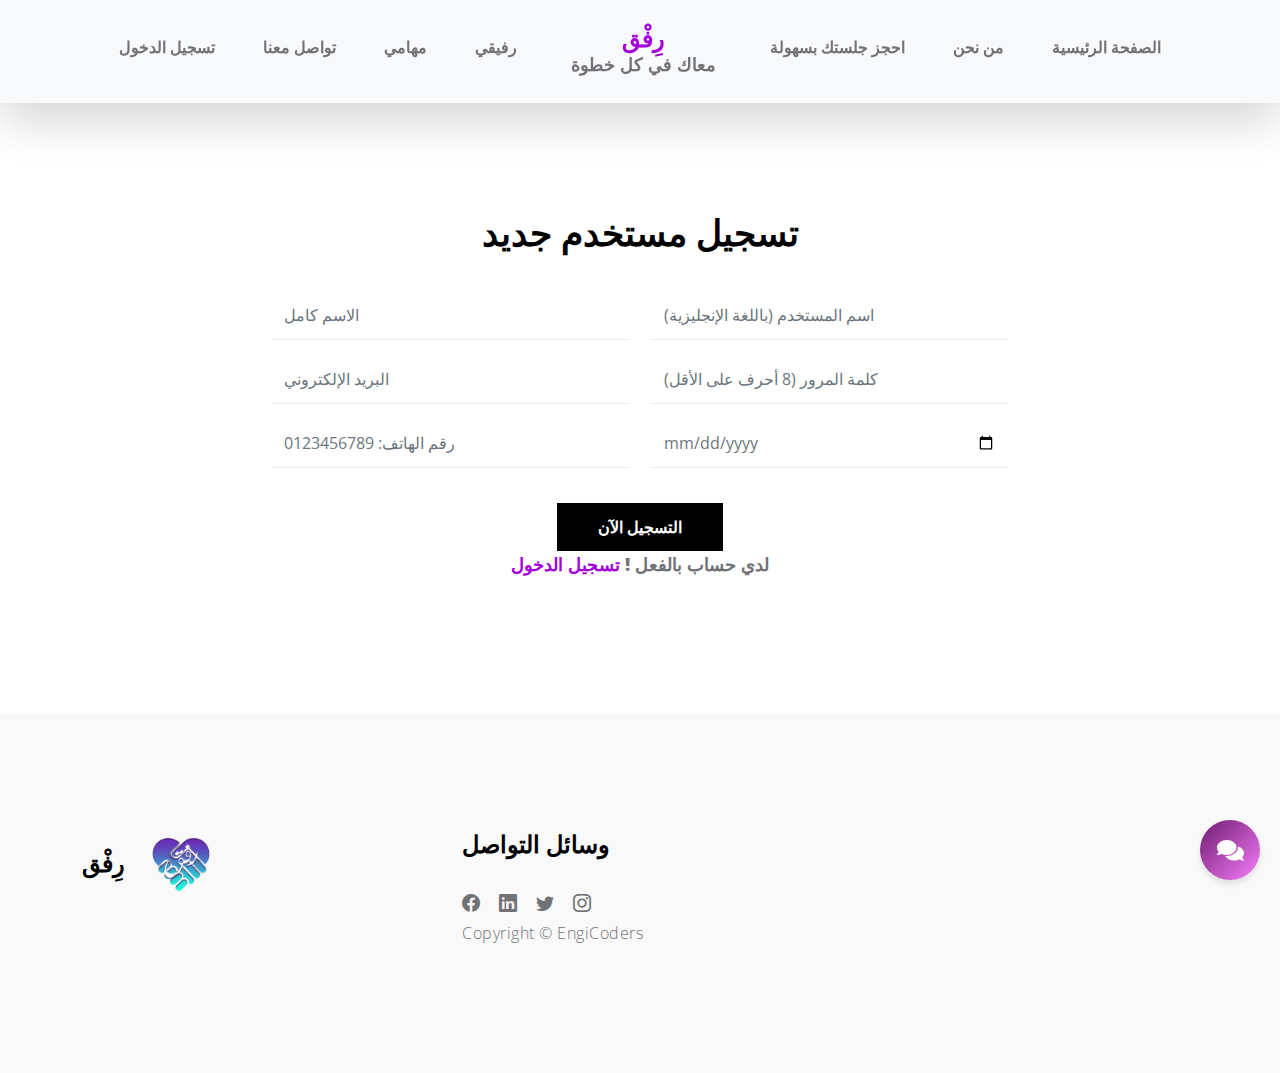
<file: signup.html>
<!doctype html>
<html lang="ar">
    <head>
        <meta charset="utf-8">
        <meta name="viewport" content="width=device-width, initial-scale=1">

        <meta name="description" content="">
        <meta name="author" content="Naem Azam">
        <link href="https://cdnjs.cloudflare.com/ajax/libs/font-awesome/5.15.4/css/all.min.css" rel="stylesheet">

        <title>رِفْق - معاك في كل خطوة</title>

        <!-- CSS FILES -->        
        <link rel="preconnect" href="https://fonts.googleapis.com">
        
        <link rel="preconnect" href="https://fonts.gstatic.com" crossorigin>
        
        <link href="https://fonts.googleapis.com/css2?family=Open+Sans:wght@300;400;600;700&display=swap" rel="stylesheet">

        <link href="/css/bootstrap.min.css" rel="stylesheet">

        <link href="/css/bootstrap-icons.css" rel="stylesheet">

        <link href="/css/owl.carousel.min.css" rel="stylesheet">

        <link href="/css/owl.theme.default.min.css" rel="stylesheet">

        <link href="/css/dp.css" rel="stylesheet">
        <link rel="icon" href="/images/slider/favicon.ico" sizes="32x32" />
        <link rel="icon" href="/images/slider/favicon.ico" sizes="192x192" />
        <link rel="apple-touch-icon" href="/images/slider/favicon.ico" />

    </head>
    
    <body id="top">
    
        <main>

            <nav class="navbar navbar-expand-lg bg-light fixed-top shadow-lg">
                <div class="container">
                    <a class="navbar-brand mx-auto d-lg-none" href="index.html">
                        رِفْق
                        <strong class="d-block">معاك في كل خطوة  </strong>
                    </a>

                    <button class="navbar-toggler" type="button" data-bs-toggle="collapse" data-bs-target="#navbarNav" aria-controls="navbarNav" aria-expanded="false" aria-label="Toggle navigation">
                        <span class="navbar-toggler-icon"></span>
                    </button>

                    <div class="collapse navbar-collapse" id="navbarNav">
                        <ul class="navbar-nav mx-auto">
                            <li class="nav-item">
                                <a class="nav-link" href="/login.html">تسجيل الدخول</a>
                            </li>

                            <li class="nav-item">
                                <a class="nav-link" href="/#contact">تواصل معنا</a>
                            </li>
                            <li class="nav-item">
                                <a class="nav-link" href="/checklist.html">مهامي</a>
                            </li>   


                            <li class="nav-item">
                                <a class="nav-link" href="/chat/chat.html">رفيقي</a>
                            </li>
                            <a class="navbar-brand d-none d-lg-block" href="/">
                                رِفْق                               
                                <strong class="d-block">معاك في كل خطوة</strong>
                            </a>


                            <li class="nav-item">
                                <a class="nav-link" href="/#reviews">احجز جلستك بسهولة</a>
                            </li>

                            <li class="nav-item">
                                <a class="nav-link" href="/#about">من نحن</a>
                            </li>

                            <li class="nav-item active">
                                <a class="nav-link" href="/#hero">الصفحة الرئيسية</a>
                            </li>
                            
                        </ul>
                    </div>

                </div>
            </nav>

            <div class="chat-icon" onclick="redirectToChat()">
                <i class="fas fa-comments"></i>
            </div>
<style>.chat-icon {
    position: fixed;
    bottom: 20px;
    right: 20px;
    width: 60px;
    height: 60px;
    background: linear-gradient(135deg, #701b6f, #f207fe82);
    border-radius: 50%;
    display: flex;
    align-items: center;
    justify-content: center;
    box-shadow: 0 4px 6px rgba(0, 0, 0, 0.1);
    cursor: pointer;
    transition: transform 0.3s ease, box-shadow 0.3s ease;
}

.chat-icon:hover {
    transform: scale(1.1);
    box-shadow: 0 6px 8px rgba(0, 0, 0, 0.2);
}

.chat-icon i {
    color: white;
    font-size: 24px;
}
</style>         
<script>function redirectToChat() {
    window.location.href = "/chat/chat.html"; // استبدل بالرابط الذي تريده
}
</script>   
<section class="section-padding" id="booking">
    <div class="container">
        <div class="row">
        
            <div class="col-lg-8 col-12 mx-auto">
                <div class="booking-form">
                    
                    <h2 class="text-center mb-lg-3 mb-2">تسجيل مستخدم جديد</h2>
                
                    <form role="form" action="#signup" method="post">
                        <div class="row">
                            <div class="col-lg-6 col-12">
                                <input 
                                    type="text" 
                                    name="full_name" 
                                    id="full_name" 
                                    class="form-control" 
                                    placeholder="الاسم كامل" 
                                    required 
                                    pattern="[\u0621-\u064A\s]+" 
                                    title="الاسم يجب أن يكون باللغة العربية فقط">
                            </div>
                            <div class="col-lg-6 col-12">
                                <input 
                                    type="text" 
                                    name="username" 
                                    id="username" 
                                    class="form-control" 
                                    placeholder="اسم المستخدم (باللغة الإنجليزية)" 
                                    required 
                                    pattern="[a-zA-Z0-9]+" 
                                    title="اسم المستخدم يجب أن يحتوي على حروف وأرقام إنجليزية فقط">
                            </div>
                        
                            <div class="col-lg-6 col-12">
                                <input 
                                    type="email" 
                                    name="email" 
                                    id="email" 
                                    class="form-control" 
                                    placeholder="البريد الإلكتروني" 
                                    required>
                            </div>
                            <div class="col-lg-6 col-12">
                                <input 
                                    type="password" 
                                    name="password" 
                                    id="password" 
                                    class="form-control" 
                                    placeholder="كلمة المرور (8 أحرف على الأقل)" 
                                    required 
                                    minlength="8"
                                    title="كلمة المرور يجب أن تكون 8 أحرف على الأقل">
                            </div>
                        
                            <div class="col-lg-6 col-12">
                                <input 
                                    type="tel" 
                                    name="phone" 
                                    id="phone" 
                                    pattern="[0-9]{11}" 
                                    class="form-control" 
                                    placeholder="رقم الهاتف: 0123456789" 
                                    required>
                            </div>
                        
                            <div class="col-lg-6 col-12">
                                <input 
                                    type="date" 
                                    name="birthdate" 
                                    id="birthdate" 
                                    class="form-control" 
                                    placeholder="تاريخ الميلاد">
                            </div>
                        
                            <div class="col-lg-3 col-md-4 col-6 mx-auto">
                                <button 
                                    type="submit" 
                                    class="form-control btn btn-primary" 
                                    id="submit-button">التسجيل الآن</button>
                            </div>
                        </div>
                                                    <p class="mb-4 text-center">
                                لدي حساب بالفعل !
                                <a href="/login.html" class="text-primary">تسجيل الدخول</a>
                              </p>

                        </div>
                    </form>

                </div>
            </div>

        </div>
    </div>
</section>





        </main>

        <footer class="site-footer section-padding" id="contact">
            <div class="container">
                <div class="row">


                    <div class="col-lg-2 col-md-6 col-12 my-4 my-lg-0">
                        <h5 class="mb-lg-4 mb-9">
                            رِفْق 
                            <img src="/images/reviews/logo.png" alt="Logo" style="width: +80px; height: auto; margin-left: 10px;" />
                          </h5>
                          
                    </div>

                    <div class="col-lg-3 col-md-6 col-12 ms-auto">
                        <h5 class="mb-lg-4 mb-9">وسائل التواصل</h5>

                        <ul class="social-icon">
                            <li><a href="https://www.facebook.com" class="social-icon-link bi-facebook" target="_blank"></a></li>
                            <li><a href="https://www.linkedin.com" class="social-icon-link bi-linkedin" target="_blank"></a></li>
                            <li><a href="https://twitter.com" class="social-icon-link bi-twitter" target="_blank"></a></li>
                            <li><a href="https://www.instagram.com" class="social-icon-link bi-instagram" target="_blank"></a></li>
                                                      <p class="copyright-text">Copyright © EngiCoders 

                        </ul>
                    </div>

                    <div class="col-lg-3 col-12 ms-auto mt-4 mt-lg-0">
                    </div>

                </div>
            </section>
        </footer>

        <!-- JAVASCRIPT FILES -->
        <script src="/js/jquery.min.js"></script>
        <script src="/js/bootstrap.bundle.min.js"></script>
        <script src="/js/owl.carousel.min.js"></script>
        <script src="/js/scrollspy.min.js"></script>
        <script src="/js/custom.js"></script>

    </body>
</html>
</file>
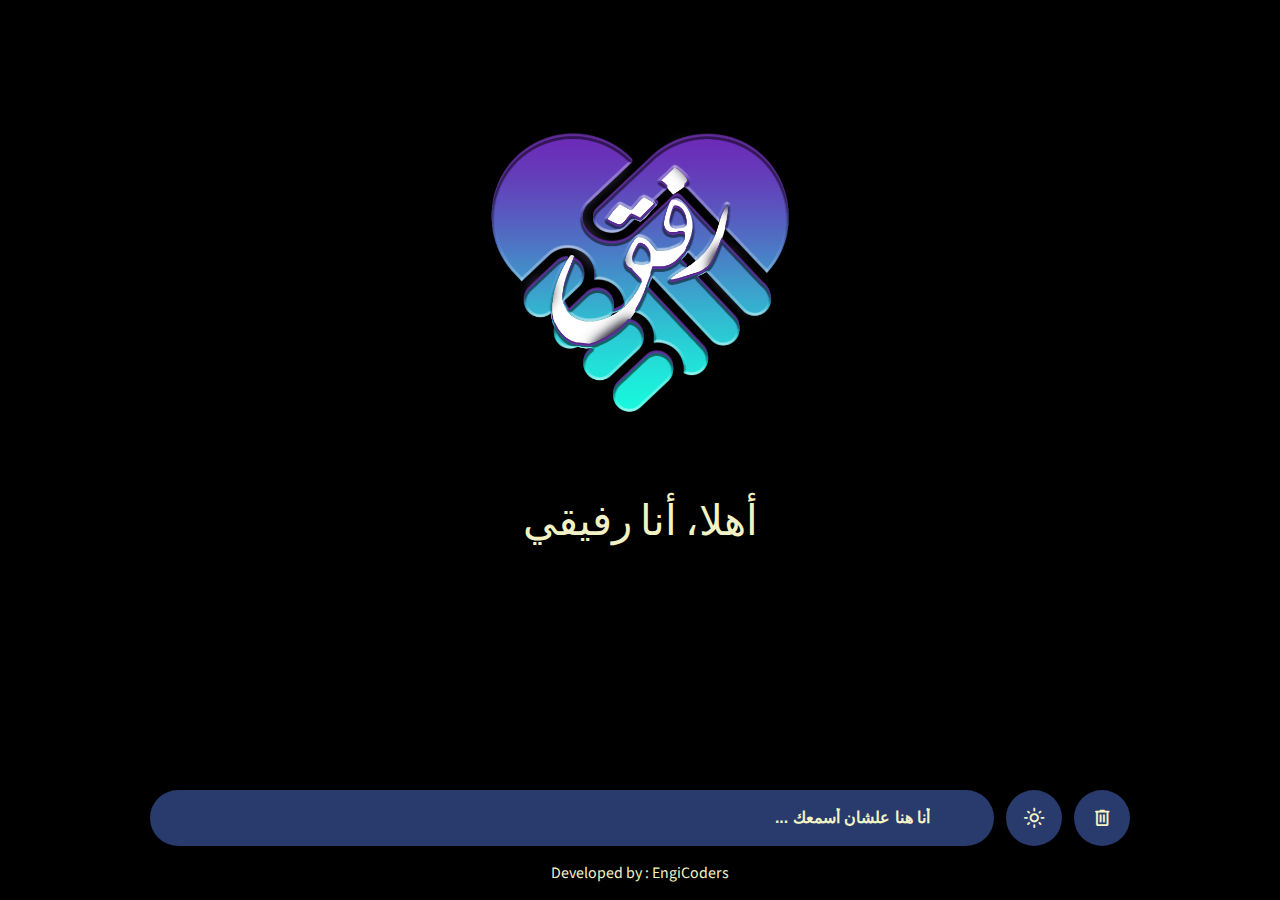
<file: chat/chat.html>
<!DOCTYPE html>
<html lang="en">
<head>
  <meta charset="UTF-8">
  <meta name="viewport" content="width=device-width, initial-scale=1.0">
  <title>رفيقي - أنا هنا لمساعدتك ! ...</title>
  <!-- Linking Google Fonts For Icons -->
  <link rel="stylesheet" href="https://fonts.googleapis.com/css2?family=Material+Symbols+Rounded:opsz,wght,FILL,GRAD@24,400,0,0" />
  <link rel="stylesheet" href="./assets/style.css">
  <link rel="icon" href="/images/slider/favicon.ico" sizes="32x32" />
  <link rel="icon" href="/images/slider/favicon.ico" sizes="192x192" />
  <link rel="apple-touch-icon" href="/images/slider/favicon.ico" />

</head>
<body>
  <header class="header">
    <!-- Header Greetings -->
    <img class="logo" src="./assets/images/logo.png" alt="Agrichat avatar">
    <img class="logo_light" src="./assets/images/logo.png" alt="Agrichat avatar" style="display: none;">
      <p class="subtitle">أهلا، أنا رفيقي</p>


  </header>

  <!-- Chat List / Container -->
  <div class="chat-list"></div>

  <!-- Typing Area -->
  <div class="typing-area">
    <form action="#" class="typing-form">
      <div class="input-wrapper">
        <input type="text" placeholder="أنا هنا علشان أسمعك ..." class="typing-input" required />
        <button id="send-message-button" class="icon material-symbols-rounded">send</button>
      </div>
      <div class="action-buttons">
        <span id="theme-toggle-button" class="icon material-symbols-rounded">light_mode</span>
        <span id="delete-chat-button" class="icon material-symbols-rounded">delete</span>
    </div>
    </form>
    <p class="disclaimer-text">
        Developed by : EngiCoders
    </p>
  </div>

  <script src="./assets/script.js"></script>
</body>
</html>
</file>
<file: css/dp.css>
/*---------------------------------------
  CUSTOM PROPERTIES ( VARIABLES )             
-----------------------------------------*/
:root {
  --white-color:                  #FFFFFF;
  --primary-color:                #a300d9;
  --section-bg-color:             #F9F9F9;
  --dark-color:                   #000000;
  --title-color:                  #565758;
  --p-color:                      #717275;
  --border-color:                 #eaeaea;

  --body-font-family:             'Open Sans', sans-serif;

  --h1-font-size:                 48px;
  --h2-font-size:                 36px;
  --h3-font-size:                 32px;
  --h4-font-size:                 28px;
  --h5-font-size:                 24px;
  --h6-font-size:                 22px;
  --p-font-size:                  18px;
  --menu-font-size:               16px;

  --font-weight-light:            300;
  --font-weight-normal:           400;
  --font-weight-semibold:         600;
  --font-weight-bold:             700;
}

body {
    background: var(--white-color);
    font-family: var(--body-font-family);    
    position: relative;
    padding-top: 94px;
}

/*---------------------------------------
  TYPOGRAPHY               
-----------------------------------------*/

h2,
h3,
h4,
h5,
h6 {
  color: var(--dark-color);
  line-height: inherit;
}

h1,
h2,
h3,
h4,
h5,
h6 {
  font-weight: var(--font-weight-semibold);
}

h1,
h2 {
  font-weight: var(--font-weight-bold);
}

h1 {
  font-size: var(--h1-font-size);
  line-height: normal;
}

h2 {
  font-size: var(--h2-font-size);
}

h3 {
  font-size: var(--h3-font-size);
}

h4 {
  font-size: var(--h4-font-size);
}

h5 {
  font-size: var(--h5-font-size);
}

h6 {
  font-size: var(--h6-font-size);
}

p {
  color: var(--p-color);
  font-size: var(--p-font-size);
  font-weight: var(--font-weight-light);
  letter-spacing: 0.5px;
}

a, 
button {
  touch-action: manipulation;
  transition: all 0.3s;
}

a {
  color: var(--p-color);
  text-decoration: none;
}

a:hover {
  color: var(--primary-color);
}

.section-padding {
  padding-top: 7rem;
  padding-bottom: 7rem;
}

/*---------------------------------------
  CUSTOM LINK               
-----------------------------------------*/
.custom-link {
  display: inline-block;
  text-decoration: none;
  border: 1px solid var(--border-color);
  color: var(--primary-color);
  pointer-events: auto;
  font-weight: var(--font-weight-semibold);
  line-height: 40px;
  position: relative;
  padding: 0 30px;
  box-sizing: border-box;
  margin: 0;
  -webkit-user-select: none;
     -moz-user-select: none;
      -ms-user-select: none;
          user-select: none;
  overflow: hidden;
  border-radius: 0;
  text-transform: uppercase;
}

.custom-link::before {
  content: attr(data-hover);
  background-color: var(--border-color);
  color: var(--primary-color);
  position: absolute;
  top: 100%;
  bottom: 0;
  left: 0;
  transition: all 300ms cubic-bezier(0.19, 1, 0.56, 1);
  right: 0;
  text-align: center;
}

.custom-link:hover::before {
  top: 0;
}

b,
strong {
  font-weight: var(--font-weight-bold);
}

/*---------------------------------------
  LIST GROUP               
-----------------------------------------*/
.list-group-item {
  background-color: transparent;
  color: var(--p-color);
  font-size: var(--p-font-size);
  padding: 1rem 0;
}

.list-group-item:first-child {
  padding-top: 0;
}

.list-group-item span {
  font-weight: var(--font-weight-semibold);
  margin-left: auto;
}

/*---------------------------------------
  ANIMATED TEXT              
-----------------------------------------*/
.animated {
  position: relative;
}

.animated-info {
  display: inline-block;
  vertical-align: top;
  min-width: 250px;
  position: relative;
}

.animated-item {
  color: var(--primary-color);
}

.animated-item {
  display: block;
  opacity: 0;
  overflow: hidden;
  position: absolute;
  top: 0;
  right: 0;
  left: 0;
  animation: BottomTotop 6s linear infinite 0s;
}

.animated-item:nth-child(2n+2) {
  animation-delay: 2s;
}

.animated-item:nth-child(3n+3) {
  animation-delay: 4s;
}

@keyframes BottomTotop {
  0% {
    opacity: 0;
  }
  5% {
    opacity: 0;
    transform: translateY(5px);
  }
  10% {
    opacity: 1;
    transform: translateY(0px);
  }
  25% {
    opacity: 1;
    transform: translateY(0px);
  }
  30% {
    opacity: 0;
    transform: translateY(5px);
  }
  80% {
    opacity: 0;
  }
  100% {
    opacity: 0;
  }
}

/*---------------------------------------
  HERO              
-----------------------------------------*/
.hero {  
  padding-top: 0rem;
}

.hero .container {
  position: relative;
  overflow: hidden;
  height: 580px;
}

.heroText {
  background: var(--white-color);
  position: absolute;
  z-index: 2;
  bottom: 0;
  right: 0;
  padding: 1.5rem 2.5rem;
  width: 50%;
}

.contact-phone {
  font-weight: var(--font-weight-semibold);
}

/*---------------------------------------
  FEATURED              
-----------------------------------------*/
.featured-circle {
  border-radius: 100%;
  width: 350px;
  height: 350px;
  margin: 0 auto;
  padding: 0 20px;
}

.featured-text {
  font-size: var(--h6-font-size);
  line-height: 2rem;
  font-weight: var(--font-weight-bold);
  text-align: center;
  margin-bottom: 0;
}

.featured-number {
  color: var(--primary-color);
  font-size: 8rem;
  margin: 0 10px;
}

/*---------------------------------------
  NAVIGATION              
-----------------------------------------*/
.navbar {
  padding-top: 20px;
  padding-bottom: 20px;
}

.navbar-brand {
  color: var(--primary-color);
  font-size: var(--h5-font-size);
  font-weight: var(--font-weight-bold);
  margin: 0 30px;
  padding: 0;
  text-align: center;
}

.navbar-brand strong {
  color: var(--p-color);
  font-size: 18px;
  position: relative;
  bottom: 5px;
}

.navbar-expand-lg .navbar-nav .nav-link {
  padding-right: 1.5rem;
  padding-left: 1.5rem;
}

.navbar-nav .nav-link {
  color: var(--p-color);
  font-weight: var(--font-weight-semibold);
  font-size: var(--menu-font-size);
  padding-top: 15px;
  padding-bottom: 15px;
}

.navbar-nav .nav-item.active .nav-link, 
.nav-link:focus, 
.nav-link:hover {
  color: var(--dark-color);
}

.nav-link:focus {
  color: var(--p-color);
}

.navbar-toggler {
  border: 0;
  padding: 0;
  cursor: pointer;
  margin: 0;
  width: 30px;
  height: 35px;
  outline: none;
}

.navbar-toggler:focus {
  outline: none;
  box-shadow: none;
}

.navbar-toggler[aria-expanded="true"] .navbar-toggler-icon {
  background: transparent;
}

.navbar-toggler[aria-expanded="true"] .navbar-toggler-icon:before,
.navbar-toggler[aria-expanded="true"] .navbar-toggler-icon:after {
  transition: top 300ms 50ms ease, -webkit-transform 300ms 350ms ease;
  transition: top 300ms 50ms ease, transform 300ms 350ms ease;
  transition: top 300ms 50ms ease, transform 300ms 350ms ease, -webkit-transform 300ms 350ms ease;
  top: 0;
}

.navbar-toggler[aria-expanded="true"] .navbar-toggler-icon:before {
  transform: rotate(45deg);
}

.navbar-toggler[aria-expanded="true"] .navbar-toggler-icon:after {
  transform: rotate(-45deg);
}

.navbar-toggler .navbar-toggler-icon {
  background: var(--dark-color);
  transition: background 10ms 300ms ease;
  display: block;
  width: 30px;
  height: 2px;
  position: relative;
}

.navbar-toggler .navbar-toggler-icon:before,
.navbar-toggler .navbar-toggler-icon:after {
  transition: top 300ms 350ms ease, -webkit-transform 300ms 50ms ease;
  transition: top 300ms 350ms ease, transform 300ms 50ms ease;
  transition: top 300ms 350ms ease, transform 300ms 50ms ease, -webkit-transform 300ms 50ms ease;
  position: absolute;
  right: 0;
  left: 0;
  background: var(--dark-color);
  width: 30px;
  height: 2px;
  content: '';
}

.navbar-toggler .navbar-toggler-icon:before {
  top: -8px;
}

.navbar-toggler .navbar-toggler-icon:after {
  top: 8px;
}

/*---------------------------------------
  TIMELINE               
-----------------------------------------*/
.timeline,
.timeline-nodes {
  position: relative;
}

.timeline-nodes:nth-child(even) {
  flex-direction: row-reverse;
}

.timeline h3, 
.timeline p {
  padding: 10px 30px;
} 

.timeline h3 {
  background: var(--dark-color);
}

.timeline::before {
  content: "";
  display: block;
  position: absolute;
  top: 37px;
  left: 50%;
  width: 0;
  border-left: 1px solid var(--border-color);
  height: 85%;
  z-index: 1;
  transform: translateX(-50%);
}

.timeline-content {
  position: relative;
  border-radius: 0 0 0.25rem 0.25rem;
  padding: 0;
}

.timeline-nodes:nth-child(odd) h3,
.timeline-nodes:nth-child(odd) p {
  text-align: right;
}

.timeline-nodes:nth-child(odd) .timeline-date {
  text-align: left;
}
 
.timeline-nodes:nth-child(even) .timeline-date {
  text-align: right;
}

.timeline-nodes:nth-child(odd) h3::after {
  content: "";
  position: absolute;
  top: 50%;
  left: 100%;
  transform: translate(0, -50%);
  width: 0;
  border-left: 10px solid var(--dark-color);
  border-top: 10px solid transparent;
  border-bottom: 10px solid transparent;
}

.timeline-nodes h3 {
  position: relative;
  border-radius: 0.25rem 0.25rem 0 0;
}

.timeline-nodes:nth-child(even) h3::after {
  content: "";
  position: absolute;
  top: 50%;
  right: 100%;
  transform: translate(0, -50%);
  width: 0;
  border-right: 10px solid var(--dark-color);
  border-top: 10px solid transparent;
  border-bottom: 10px solid transparent;
}

.timeline-icons {
  position: relative;
  z-index: 100;
}

.timeline-icons::before {
  content: "";
  width: 80px;
  height: 80px;
  border-radius: 50%;
  display: block;
  position: absolute;
  top: 0;
  left: 50%;
  transform: translate(-50%,0);
  background: var(--white-color);
  box-shadow: 0 1rem 3rem rgba(0,0,0,.175);
  z-index: 1;
}

.timeline-icon {
  position: relative;
  z-index: 100;
  font-size: var(--h3-font-size);
  color: var(--primary-color);
  display: block;
  text-align: center;
  line-height: 80px;
}

@media (max-width: 767px) {
  .timeline-nodes:nth-child(odd) h3,
  .timeline-nodes:nth-child(odd) p {
    text-align: left;
  }

  .timeline-nodes:nth-child(even) {
    flex-direction: row;
  }

  .timeline::before {
    content: "";
    display: block;
    position: absolute;
    top: 60px;
    left: 33px;
    width: 0;
    height: 90%;
    z-index: 1;
    transform: translateX(-50%);
  }

  .timeline-icons {
    position: absolute;
    left: 0%;
    top: 60px;
  }

  .timeline-nodes:nth-child(odd) h3::after {
    left: auto;
    right: 100%;
    border-left: 0;
    border-right: 10px solid var(--dark-color);
    border-top: 10px solid transparent;
    border-bottom: 10px solid transparent;
  }

  .timeline-nodes:nth-child(even) h3::after {
    right: 100%;
    width: 0;
    border-right: 10px solid var(--dark-color);
    border-top: 10px solid transparent;
    border-bottom: 10px solid transparent;
  }

  .timeline-nodes:nth-child(even) .timeline-date {
    text-align: left;
  }

  .timeline-icons::before {
    width: 75px;
    height: 75px;
  }

  .timeline-icon {
    line-height: 75px;
  }
}

@media (max-width: 575px) {
  .timeline::before {
    content: "";
    display: block;
    top: 60px;
    left: 57px;
    height: 87%;
  }

  .timeline-icons {
    position: absolute;
    left: -10px;
  }

  .timeline-icons::before {
    width: 70px;
    height: 70px;
  }

  .timeline-icon {
    line-height: 70px;
  }
}

/*---------------------------------------
  REVIEWS               
-----------------------------------------*/
.reviews-thumb {
  margin-bottom: 0;
  padding: 32px;
}

.reviews-text {
  margin-top: 10px;
  margin-bottom: 25px;
}

.reviews-image {
  border-radius: 100px;
  width: 70px !important;
  height: 70px !important;
}

.reviews-carousel .owl-item {
  opacity: 0.45;
}

.reviews-carousel .owl-item.active.center {
  opacity: 1;
}

.reviews-carousel .owl-item.active.center .reviews-thumb {
  background: var(--dark-color);
}

.reviews-carousel .owl-item.active.center .reviews-thumb,
.reviews-carousel .owl-item.active.center .reviews-text {
  color: var(--white-color);
}

.reviews-carousel .owl-nav {
  display: flex;
  justify-content: space-between;
  margin: auto;
  text-align: center;
  position: absolute;
  top: 50%;
  left: 50%;
  transform: translate(-50%, -50%);
}

.reviews-carousel .owl-nav span {
  width: 35px;
  height: 35px;
  line-height: 35px;
  display: block;
}

.reviews-carousel .owl-nav .owl-prev {
  position: relative;
  left: -80px;
}

.reviews-carousel .owl-nav .owl-next {
  position: relative;
  right: -80px;
}

.reviews-carousel .owl-prev span,
.reviews-carousel .owl-next span {
  color: transparent;
}

.reviews-carousel .owl-prev span::before,
.reviews-carousel .owl-next span::before {
  font-family: bootstrap-icons;
  display: block;
  font-size: var(--h3-font-size);
  color: var(--p-color);
  width: 35px;
  height: 35px;
}

.reviews-carousel .owl-prev span::before {
  content: "\f12f";
}

.reviews-carousel .owl-next span::before {
  content: "\f138";
}

/*---------------------------------------
  BOOKING FORM            
-----------------------------------------*/

.booking-form .form-control {
  background: transparent;
  border-radius: 0;
  border: 0;
  border-bottom: 1px solid var(--border-color);
  color: #6c757d;
  font-weight: var(--font-weight-normal);
  padding-top: 12px;
  padding-bottom: 12px;
  margin-top: 15px;
  transition: all 0.3s;
}

.booking-form #submit-button {
  background: var(--dark-color);
  border-bottom: 0;
  font-weight: var(--font-weight-semibold);
  color: var(--white-color);
  text-transform: uppercase;
  margin-top: 35px;
}

.booking-form #submit-button:hover {
  background: var(--primary-color);
}

/*---------------------------------------
  FOOTER              
-----------------------------------------*/
.site-footer {
  background: var(--section-bg-color);
}

.copyright-text {
  font-size: var(--menu-font-size);
}

/*---------------------------------------
  SOCIAL ICON               
-----------------------------------------*/
.social-icon {
  margin: 0;
  padding: 0;
}

.social-icon li {
  list-style: none;
  display: inline-block;
  vertical-align: top;
  transition: all 0.3s;
}

.social-icon:hover li:not(:hover) {
  opacity: 0.65;
}

.social-icon-link {
  font-size: var(--p-font-size);
  display: inline-block;
  vertical-align: top;
  margin-top: 4px;
  margin-bottom: 4px;
  margin-right: 15px;
}

.social-icon-link:hover {
  color: var(--primary-color);
}

/*---------------------------------------
  RESPONSIVE STYLES               
-----------------------------------------*/
@media screen and (min-width: 1600px) {
  .hero .container {
    height: 740px;
  }
}

@media screen and (max-width: 991px) {
  body {
    padding-top: 74px;
  }

  h1 {
    font-size: 38px;
  }

  h2 {
    font-size: 32px;
  }

  h3 {
    font-size: 26px;
  }

  h4 {
    font-size: 24px;
  }

  h5 {
    font-size: 34px;
  }

  h6 {
    font-size: 18px;
  }

  .section-padding {
    padding-top: 5rem;
    padding-bottom: 5rem;
  }

  .navbar {
    padding-top: 10px;
    padding-bottom: 10px;
  }

  .navbar-nav .nav-link {
    padding-top: 5px;
    padding-bottom: 10px;
  }

  .hero .container {
    height: inherit;
  }

  .heroText {
    position: relative;
    bottom: 100px;
    left: 0;
    width: auto;
    margin-bottom: -100px;
    padding: 2rem;
  }

  .featured-circle {
    width: 320px;
    height: 320px;
  }
}

@media screen and (max-width: 767px) {
  .heroText {
    padding: 1.5rem;
  }

  .animated-info {
    min-width: 125px;
  }

  .featured-circle {
    margin-top: 20px;
  }

  .reviews-carousel .owl-nav {
    position: relative;
    width: auto !important;
    transform: inherit;
    top: 0;
    bottom: 0;
    left: 0;
    max-width: 100px;
    margin: 20px auto;
  }

  .reviews-carousel .owl-nav .owl-prev,
  .reviews-carousel .owl-nav .owl-next {
    right: 0;
    left: 0;
  }
}

@media screen and (max-width: 480px) {
  .heroText {
    padding: 1rem;
  }

  .heroLinks .custom-link {
    font-size: 12px;
    line-height: 30px;
    margin-right: 12px !important;
    padding: 0 25px;
  }

  .contact-phone {
    font-size: 12px;
  }
}

@media screen and (max-width: 360px) {
  .featured-number {
    font-size: 5rem;
  }

  .featured-circle {
    width: 235px;
    height: 235px;
  }

  .reviews-image {
    width: 55px !important;
    height: 55px !important;
  }

  .reviews-thumb figcaption {
    font-size: var(--menu-font-size);
  }

  .timeline::before {
    left: 42px;
  }
}
</file>
<file: chat/assets/style.css>
/* Import Google Font - Source Sans Pro */
@import url('https://fonts.googleapis.com/css2?family=Source+Sans+Pro:wght@400;500;600&display=swap');

* {
  margin: 0;
  padding: 0;
  box-sizing: border-box;
  font-family: "Source Sans Pro", sans-serif; 
}
.logo, .logo_light {
  width: 420px;
  height: auto; 
  display: none; 
}

@media (max-width: 768px) { 
  .logo, .logo_light {
      width: 350px; 
      display: block; 
  }
}

@media (max-width: 480px) { 
  .logo, .logo_light {
      width: 250px; 
  }
}

.header {
    display: flex;
    flex-direction: column;
    align-items: center; 
    justify-content: center; 
    text-align: center; 
  }
  
  :root {
    /* Agriculture-themed colors */
    --text-color: #f2f3c5; 
    --subheading-color: #f2f3c5; 
    --placeholder-color: #f2f3c5;
    --placeholder-color_1: #f2f3c5;
    --primary-color: #000000; 
    --secondary-color: #293a6c; 
    --secondary-hover-color: #293a6c; 
  }
  

.light_mode {
  /* Light mode colors */
  --text-color: #000000;
  --subheading-color: #12234b;
  --placeholder-color: #114451;
  --placeholder-color_1: #000000;
  --primary-color: #ffffff;
  --secondary-color: #e3e3e3; 
  --secondary-hover-color: #e3e3e3; 
}

body {
  background: var(--primary-color);
}

.header, .chat-list .message, .typing-form {
  margin: 0 auto;
  max-width: 980px;
}

.header {
  margin-top: 6vh;
  padding: 1rem;
  overflow-x: hidden;
}

body.hide-header .header {
  margin: 0;
  display: none;
}

.header :where(.title, .subtitle) {
  color: var(--text-color);
  font-weight: 550;
  line-height: 4rem;
}

.header .title {
  width: fit-content;
  font-size: 3rem;
  background-clip: text;
  background: linear-gradient(to right, #4285f4, #d96570);
  -webkit-background-clip: text;
  -webkit-text-fill-color: transparent;
}

.header .subtitle {
  font-size: 2.6rem;
  color: var(--subheading-color);
}

.suggestion-list {
  width: 100%;
  list-style: none;
  display: flex;
  gap: 1.25rem;
  margin-top: 9.5vh;
  overflow: hidden;
  overflow-x: auto;
  scroll-snap-type: x mandatory;
  scrollbar-width: none;
}

.suggestion-list .suggestion {
  cursor: pointer;
  padding: 1.25rem;
  width: 222px;
  flex-shrink: 0;
  display: flex;
  flex-direction: column;
  align-items: flex-end;
  border-radius: 0.75rem;
  justify-content: space-between;
  background: var(--secondary-color);
  transition: 0.2s ease;
}

.suggestion-list .suggestion:hover {
  background: var(--secondary-hover-color);
}

.suggestion-list .suggestion :where(.text, .icon) {
  font-weight: 400;
  color: var(--text-color);
}

.suggestion-list .suggestion .icon {
  width: 42px;
  height: 42px;
  display: flex;
  font-size: 1.3rem;
  margin-top: 2.5rem;
  align-self: flex-end;
  align-items: center;
  border-radius: 50%;
  justify-content: center;
  color: var(--text-color);
  background: var(--primary-color);
}

.chat-list {
  padding: 2rem 1rem 12rem;
  max-height: 100vh;
  overflow-y: auto;
  scrollbar-color: #999 transparent;
}

.chat-list .message.incoming {
  margin-top: 1.5rem;
}

.chat-list .message .message-content {
  display: flex;
  gap: 1.5rem;
  width: 100%;
  align-items: center;
  direction: rtl; /* لجعل المحتوى يظهر من اليمين لليسار */

}

.chat-list .message .text {
  color: var(--text-color);
  white-space: pre-wrap;
  font-size: 1.1rem; /* أو أي قيمة ترغب فيها */
  direction: rtl; /* لجعل النص يكتب من اليمين لليسار */
  text-align: right; /* لضبط محاذاة النص إلى اليمين */
  font-family: 'Arial', sans-serif; /* يمكنك استبدال Arial بأي خط آخر */
  font-weight: bold; /* لتحديد الخط الثقيل */

}

.chat-list .message.error .text {
  color: #e55865;
}

.chat-list .message.loading .text {
  display: none;
}

.chat-list .message .avatar {
  width: 40px;
  height: 40px;
  object-fit: cover;
  border-radius: 50%;
  align-self: flex-start;
}

.chat-list .message.loading .avatar {
  animation: rotate 3s linear infinite;
}

@keyframes rotate {
  100% {
    transform: rotate(360deg);
  }
}

.chat-list .message .icon {
  color: var(--text-color);
  cursor: pointer;
  height: 35px;
  width: 35px;
  border-radius: 50%;
  display: flex;
  align-items: center;
  justify-content: center;
  background: none;
  font-size: 1.25rem;
  margin-left: 3.5rem;
  visibility: hidden;
}

.chat-list .message .icon.hide {
  visibility: hidden;
}

.chat-list .message:not(.loading, .error):hover .icon:not(.hide){
  visibility: visible;
}

.chat-list .message .icon:hover {
  background: var(--secondary-hover-color);
}

.chat-list .message .loading-indicator {
  display: none;
  gap: 0.8rem;
  width: 100%;
  flex-direction: column;
  
}

.chat-list .message.loading .loading-indicator {
  display: flex;
}

.chat-list .message .loading-indicator .loading-bar {
  height: 11px;
  width: 100%;
  border-radius: 0.135rem;
  background-position: -800px 0;
  background: linear-gradient(to right, #4285f4, var(--primary-color), #4285f4);
  animation: loading 3s linear infinite;
}

.chat-list .message .loading-indicator .loading-bar:last-child {
  width: 70%;
}

@keyframes loading {
  0% {
    background-position: -800px 0;
  }

  100% {
    background-position: 800px 0;
  }
}

.typing-area {
  position: fixed;
  width: 100%;
  left: 0;
  bottom: 0;
  padding: 1rem;
  background: var(--primary-color);
}

.typing-area :where(.typing-form, .action-buttons) {
  display: flex;
  gap: 0.75rem;
}

.typing-form .input-wrapper {
  width: 100%;
  height: 56px;
  display: flex;
  position: relative;
}

.typing-form .typing-input {
  height: 100%;
  width: 100%;
  border: none;
  outline: none;
  resize: none;
  font-size: 1rem;
  color: var(--text-color);
  padding: 1.1rem 4rem 1.1rem 1.5rem;
  border-radius: 100px;
  background: var(--secondary-color);
  direction: rtl; /* لجعل المحتوى يظهر من اليمين لليسار */
  font-family: 'Roboto', sans-serif; /* استخدام الخط الجديد */
  font-weight: bold;

}

.typing-form .typing-input:focus {
  background: var(--secondary-hover-color);
}

.typing-form .typing-input::placeholder {
  color: var(--placeholder-color);
}

.typing-area .icon {
  width: 56px;
  height: 56px;
  flex-shrink: 0;
  cursor: pointer;
  border-radius: 50%;
  display: flex;
  font-size: 1.4rem;
  color: var(--text-color);
  align-items: center;
  justify-content: center;
  background: var(--secondary-color);
  transition: 0.2s ease;
}

.typing-area .icon:hover {
  background: var(--secondary-hover-color);
}

.typing-form #send-message-button {
  position: absolute;
  left: 0;
  outline: none;
  border: none;
  transform: scale(0) scaleX(-1); /* عكس الشكل أفقيًا */
  background: transparent;
  transition: transform 0.2s ease;
  
}

.typing-form .typing-input:valid ~ #send-message-button {
  transform: scale(1);
}

.typing-area .disclaimer-text {
  text-align: center;
  font-size: 0.99rem;
  margin-top: 1rem;
  color: var(--placeholder-color_1);
}

/* Responsive media query code for small screen */
@media (max-width: 768px) {
  .header :is(.title, .subtitle) {
    font-size: 2rem;
    line-height: 2.6rem;
  }

  .header .subtitle {
    font-size: 1.7rem;
  }

  .typing-area :where(.typing-form, .action-buttons) {
    gap: 0.4rem;
  }

  .typing-form .input-wrapper {
    height: 50px;
  }

  .typing-form .typing-input {
    padding: 1.1rem 3.5rem 1.1rem 1.2rem;
  }

  .typing-area .icon {
    height: 50px;
    width: 50px;
  }

  .typing-area .disclaimer-text {
    font-size: 0.75rem;
    margin-top: 0.5rem;
  }
}
</file>
